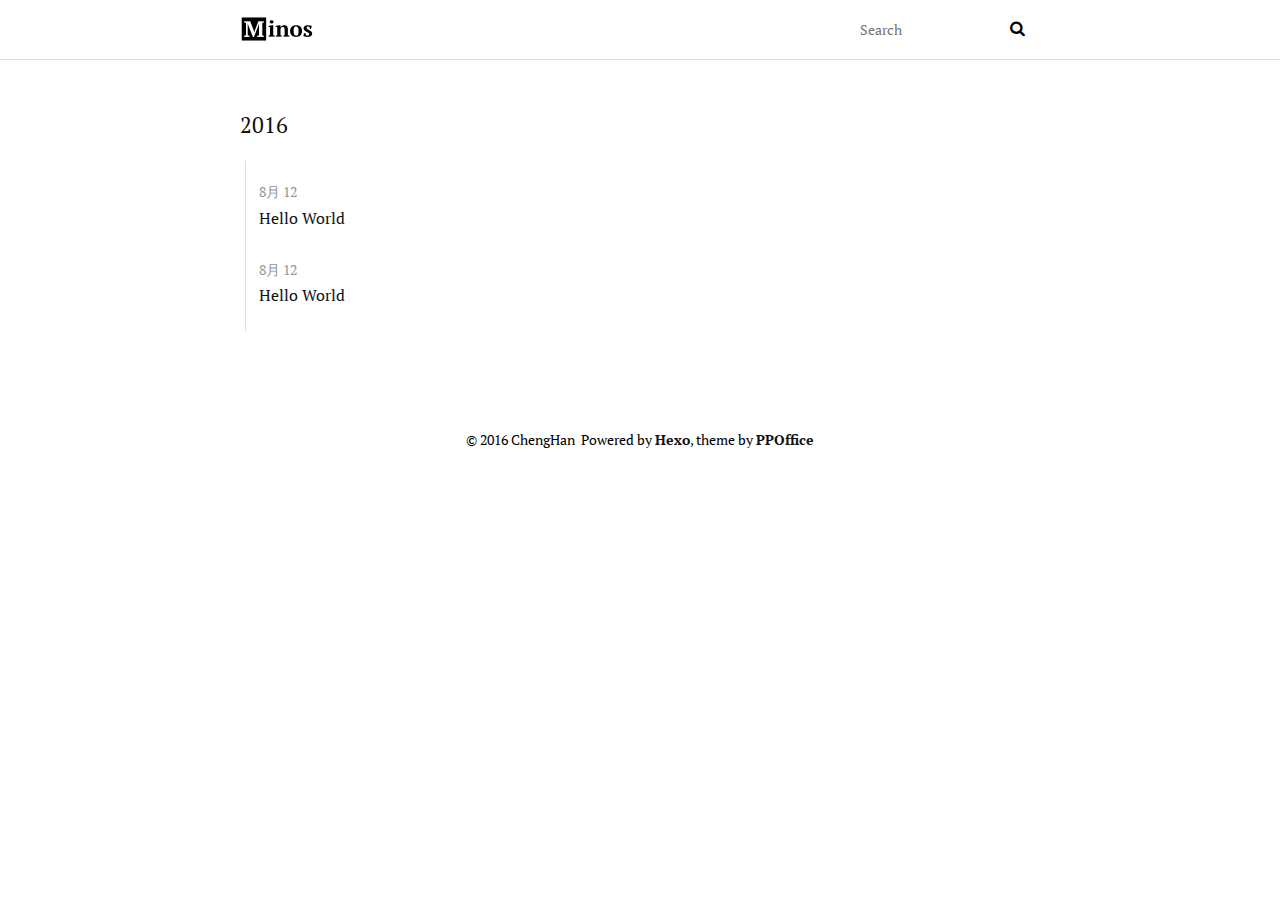
<file: archives/index.html>
<!DOCTYPE html>
<html>
<head>
  <meta charset="utf-8">
  
  <title>Archives - My Weekend</title>
  <meta name="viewport" content="width=device-width, initial-scale=1, maximum-scale=1">
  <meta property="og:type" content="website">
<meta property="og:title" content="My Weekend">
<meta property="og:url" content="https://chenghankuo.github.io/archives/index.html">
<meta property="og:site_name" content="My Weekend">
<meta name="twitter:card" content="summary">
<meta name="twitter:title" content="My Weekend">
  
  
  <link href="/webfonts/ptserif/main.css" rel='stylesheet' type='text/css'>
  <link href="/webfonts/source-code-pro/main.css" rel="stylesheet" type="text/css">
  <link rel="stylesheet" href="/css/style.css">
  

</head>

<body>
  <div id="container">
    <header id="header">
  <div id="header-outer" class="outer">
    <div id="header-inner" class="inner">
      <a id="main-nav-toggle" class="nav-icon" href="javascript:;"></a>
      <a id="logo" class="logo" href="/"></a>
      <nav id="main-nav">
        
      </nav>
      <nav id="sub-nav">
        <div id="search-form-wrap">
          <form action="//google.com/search" method="get" accept-charset="UTF-8" class="search-form"><input type="search" name="q" results="0" class="search-form-input" placeholder="Search"><button type="submit" class="search-form-submit">&#xF002;</button><input type="hidden" name="sitesearch" value="https://chenghankuo.github.io"></form>
        </div>
      </nav>
    </div>
  </div>
</header>
    <section id="main" class="outer">
      <section class="archives-wrap">
        <div class="archive-year-wrap">
          <a href="/archives/2016" class="archive-year">2016</a>
        </div>
        <div class="archives">
    
    <article class="archive-article archive-type-post">
  <div class="archive-article-inner">
    <header class="archive-article-header">
      
        <a href="/2016/08/12/Introduce/" class="archive-article-date">
  <time datetime="2016-08-12T12:46:25.000Z" itemprop="datePublished">8月 12</time>
</a>
      
      
  
    <h1 itemprop="name">
      <a class="archive-article-title" href="/2016/08/12/Introduce/">Hello World</a>
    </h1>
  

    </header>
  </div>
</article>
  
    <article class="archive-article archive-type-post">
  <div class="archive-article-inner">
    <header class="archive-article-header">
      
        <a href="/2016/08/12/hello-world/" class="archive-article-date">
  <time datetime="2016-08-12T07:02:44.000Z" itemprop="datePublished">8月 12</time>
</a>
      
      
  
    <h1 itemprop="name">
      <a class="archive-article-title" href="/2016/08/12/hello-world/">Hello World</a>
    </h1>
  

    </header>
  </div>
</article>
  
    </div></section>
  </section>
    <footer id="footer">
  
  <div class="outer">
    <div id="footer-info" class="inner">
      &copy; 2016 ChengHan&nbsp;
      Powered by <a href="http://hexo.io/" target="_blank">Hexo</a>, theme by <a href="http://github.com/ppoffice">PPOffice</a>
    </div>
  </div>
</footer>
    

<script src="/js/jquery.min.js"></script>



<script src="/js/script.js"></script>
  </div>
</body>
</html>
</file>
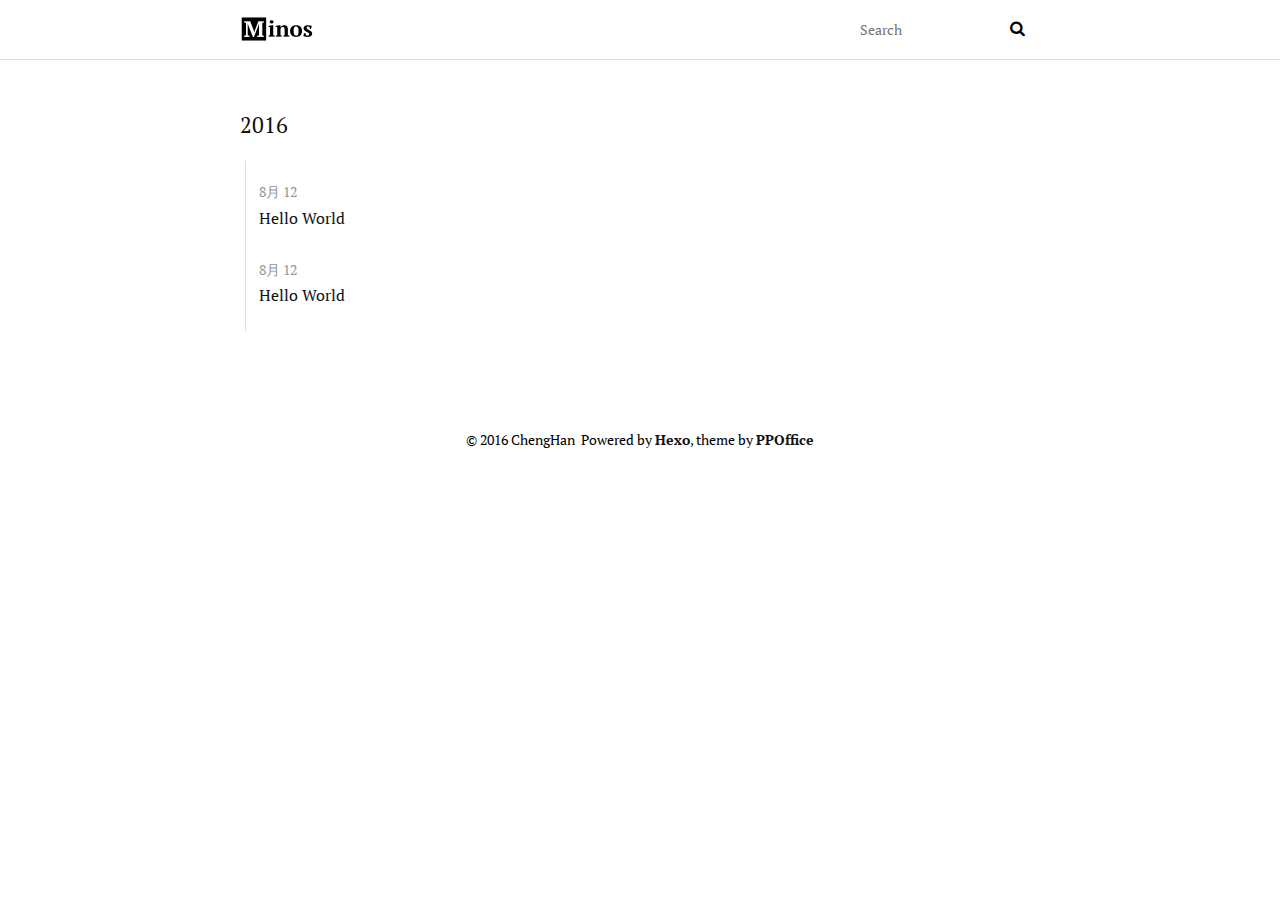
<file: archives/2016/index.html>
<!DOCTYPE html>
<html>
<head>
  <meta charset="utf-8">
  
  <title>Archives: 2016 - My Weekend</title>
  <meta name="viewport" content="width=device-width, initial-scale=1, maximum-scale=1">
  <meta property="og:type" content="website">
<meta property="og:title" content="My Weekend">
<meta property="og:url" content="https://chenghankuo.github.io/archives/2016/index.html">
<meta property="og:site_name" content="My Weekend">
<meta name="twitter:card" content="summary">
<meta name="twitter:title" content="My Weekend">
  
  
  <link href="/webfonts/ptserif/main.css" rel='stylesheet' type='text/css'>
  <link href="/webfonts/source-code-pro/main.css" rel="stylesheet" type="text/css">
  <link rel="stylesheet" href="/css/style.css">
  

</head>

<body>
  <div id="container">
    <header id="header">
  <div id="header-outer" class="outer">
    <div id="header-inner" class="inner">
      <a id="main-nav-toggle" class="nav-icon" href="javascript:;"></a>
      <a id="logo" class="logo" href="/"></a>
      <nav id="main-nav">
        
      </nav>
      <nav id="sub-nav">
        <div id="search-form-wrap">
          <form action="//google.com/search" method="get" accept-charset="UTF-8" class="search-form"><input type="search" name="q" results="0" class="search-form-input" placeholder="Search"><button type="submit" class="search-form-submit">&#xF002;</button><input type="hidden" name="sitesearch" value="https://chenghankuo.github.io"></form>
        </div>
      </nav>
    </div>
  </div>
</header>
    <section id="main" class="outer">
      <section class="archives-wrap">
        <div class="archive-year-wrap">
          <a href="/archives/2016" class="archive-year">2016</a>
        </div>
        <div class="archives">
    
    <article class="archive-article archive-type-post">
  <div class="archive-article-inner">
    <header class="archive-article-header">
      
        <a href="/2016/08/12/Introduce/" class="archive-article-date">
  <time datetime="2016-08-12T12:46:25.000Z" itemprop="datePublished">8月 12</time>
</a>
      
      
  
    <h1 itemprop="name">
      <a class="archive-article-title" href="/2016/08/12/Introduce/">Hello World</a>
    </h1>
  

    </header>
  </div>
</article>
  
    <article class="archive-article archive-type-post">
  <div class="archive-article-inner">
    <header class="archive-article-header">
      
        <a href="/2016/08/12/hello-world/" class="archive-article-date">
  <time datetime="2016-08-12T07:02:44.000Z" itemprop="datePublished">8月 12</time>
</a>
      
      
  
    <h1 itemprop="name">
      <a class="archive-article-title" href="/2016/08/12/hello-world/">Hello World</a>
    </h1>
  

    </header>
  </div>
</article>
  
    </div></section>
  </section>
    <footer id="footer">
  
  <div class="outer">
    <div id="footer-info" class="inner">
      &copy; 2016 ChengHan&nbsp;
      Powered by <a href="http://hexo.io/" target="_blank">Hexo</a>, theme by <a href="http://github.com/ppoffice">PPOffice</a>
    </div>
  </div>
</footer>
    

<script src="/js/jquery.min.js"></script>



<script src="/js/script.js"></script>
  </div>
</body>
</html>
</file>
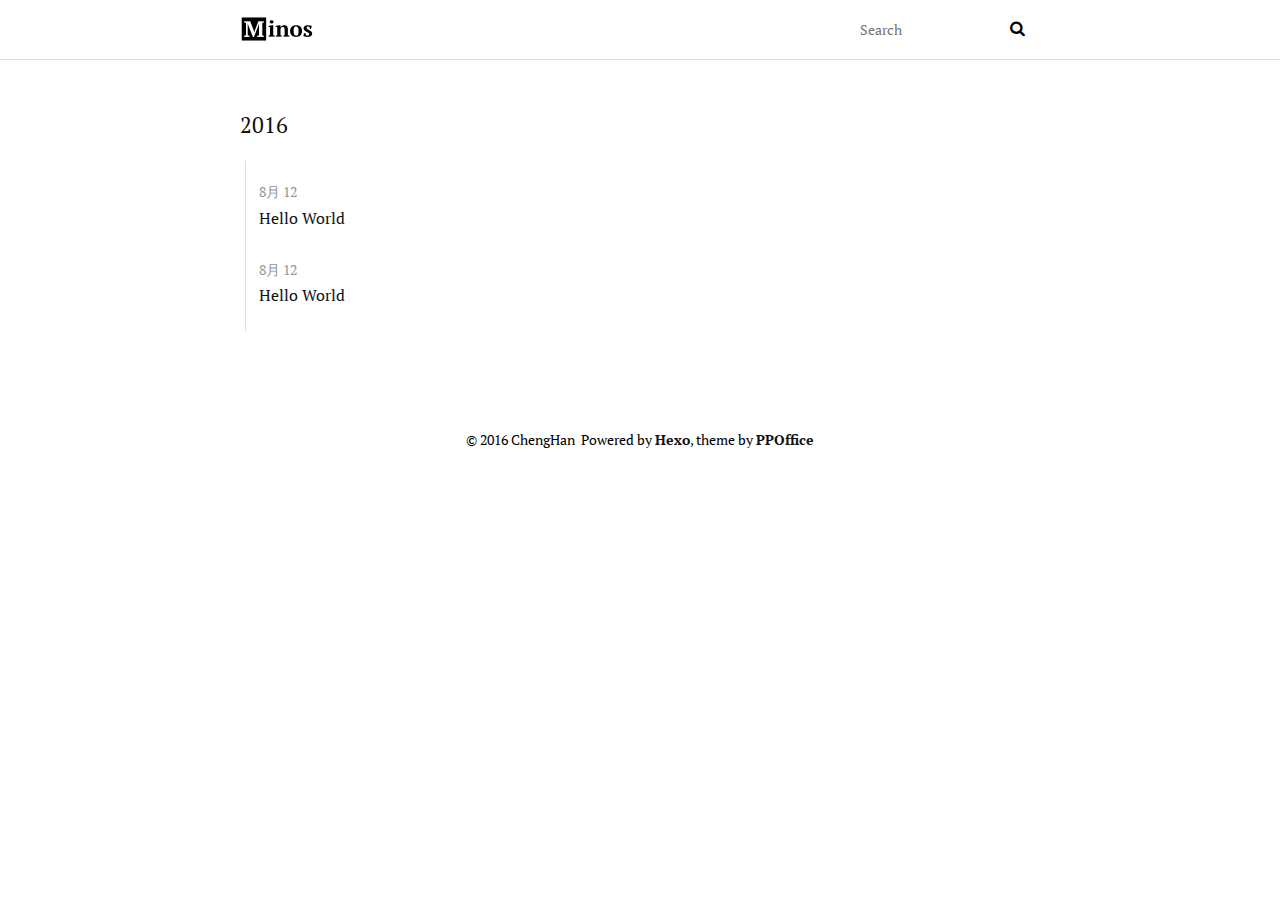
<file: archives/2016/08/index.html>
<!DOCTYPE html>
<html>
<head>
  <meta charset="utf-8">
  
  <title>Archives: 2016/8 - My Weekend</title>
  <meta name="viewport" content="width=device-width, initial-scale=1, maximum-scale=1">
  <meta property="og:type" content="website">
<meta property="og:title" content="My Weekend">
<meta property="og:url" content="https://chenghankuo.github.io/archives/2016/08/index.html">
<meta property="og:site_name" content="My Weekend">
<meta name="twitter:card" content="summary">
<meta name="twitter:title" content="My Weekend">
  
  
  <link href="/webfonts/ptserif/main.css" rel='stylesheet' type='text/css'>
  <link href="/webfonts/source-code-pro/main.css" rel="stylesheet" type="text/css">
  <link rel="stylesheet" href="/css/style.css">
  

</head>

<body>
  <div id="container">
    <header id="header">
  <div id="header-outer" class="outer">
    <div id="header-inner" class="inner">
      <a id="main-nav-toggle" class="nav-icon" href="javascript:;"></a>
      <a id="logo" class="logo" href="/"></a>
      <nav id="main-nav">
        
      </nav>
      <nav id="sub-nav">
        <div id="search-form-wrap">
          <form action="//google.com/search" method="get" accept-charset="UTF-8" class="search-form"><input type="search" name="q" results="0" class="search-form-input" placeholder="Search"><button type="submit" class="search-form-submit">&#xF002;</button><input type="hidden" name="sitesearch" value="https://chenghankuo.github.io"></form>
        </div>
      </nav>
    </div>
  </div>
</header>
    <section id="main" class="outer">
      <section class="archives-wrap">
        <div class="archive-year-wrap">
          <a href="/archives/2016" class="archive-year">2016</a>
        </div>
        <div class="archives">
    
    <article class="archive-article archive-type-post">
  <div class="archive-article-inner">
    <header class="archive-article-header">
      
        <a href="/2016/08/12/Introduce/" class="archive-article-date">
  <time datetime="2016-08-12T12:46:25.000Z" itemprop="datePublished">8月 12</time>
</a>
      
      
  
    <h1 itemprop="name">
      <a class="archive-article-title" href="/2016/08/12/Introduce/">Hello World</a>
    </h1>
  

    </header>
  </div>
</article>
  
    <article class="archive-article archive-type-post">
  <div class="archive-article-inner">
    <header class="archive-article-header">
      
        <a href="/2016/08/12/hello-world/" class="archive-article-date">
  <time datetime="2016-08-12T07:02:44.000Z" itemprop="datePublished">8月 12</time>
</a>
      
      
  
    <h1 itemprop="name">
      <a class="archive-article-title" href="/2016/08/12/hello-world/">Hello World</a>
    </h1>
  

    </header>
  </div>
</article>
  
    </div></section>
  </section>
    <footer id="footer">
  
  <div class="outer">
    <div id="footer-info" class="inner">
      &copy; 2016 ChengHan&nbsp;
      Powered by <a href="http://hexo.io/" target="_blank">Hexo</a>, theme by <a href="http://github.com/ppoffice">PPOffice</a>
    </div>
  </div>
</footer>
    

<script src="/js/jquery.min.js"></script>



<script src="/js/script.js"></script>
  </div>
</body>
</html>
</file>
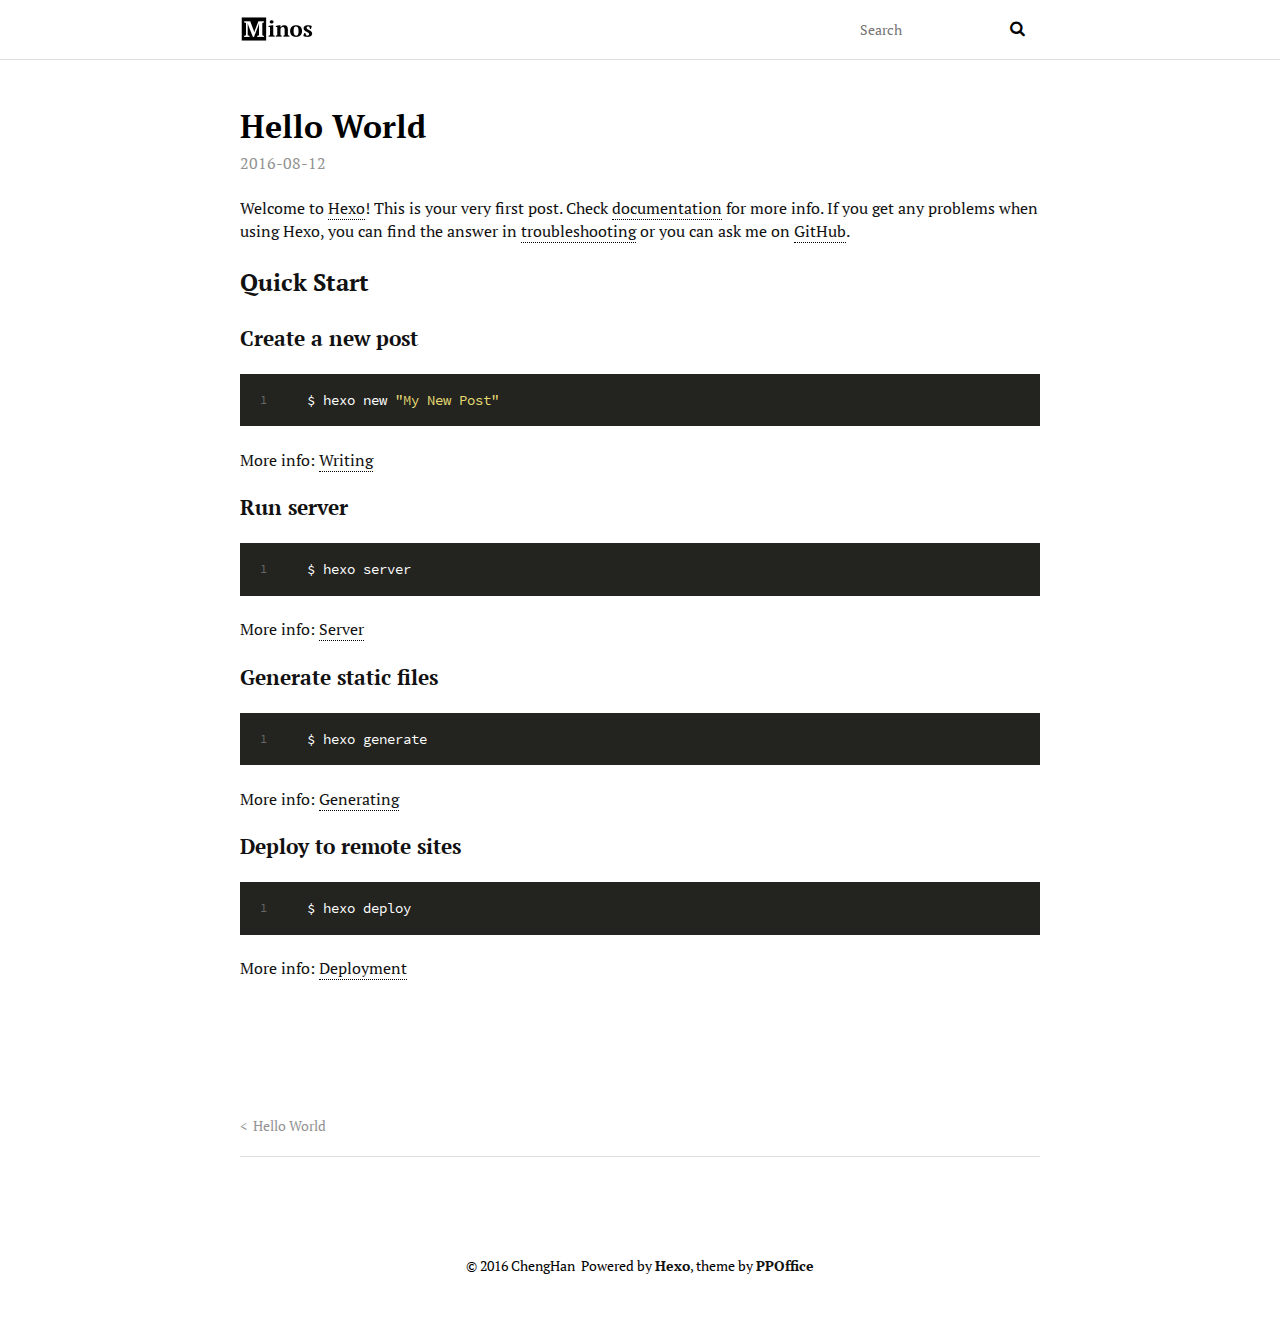
<file: 2016/08/12/hello-world/index.html>
<!DOCTYPE html>
<html>
<head>
  <meta charset="utf-8">
  
  <title>Hello World - My Weekend</title>
  <meta name="viewport" content="width=device-width, initial-scale=1, maximum-scale=1">
  <meta name="description" content="Welcome to Hexo! This is your very first post. Check documentation for more info. If you get any problems when using Hexo, you can find the answer in troubleshooting or you can ask me on GitHub.
Quick">
<meta property="og:type" content="article">
<meta property="og:title" content="Hello World">
<meta property="og:url" content="https://chenghankuo.github.io/2016/08/12/hello-world/index.html">
<meta property="og:site_name" content="My Weekend">
<meta property="og:description" content="Welcome to Hexo! This is your very first post. Check documentation for more info. If you get any problems when using Hexo, you can find the answer in troubleshooting or you can ask me on GitHub.
Quick">
<meta property="og:updated_time" content="2016-08-12T07:02:44.000Z">
<meta name="twitter:card" content="summary">
<meta name="twitter:title" content="Hello World">
<meta name="twitter:description" content="Welcome to Hexo! This is your very first post. Check documentation for more info. If you get any problems when using Hexo, you can find the answer in troubleshooting or you can ask me on GitHub.
Quick">
  
  
  <link href="/webfonts/ptserif/main.css" rel='stylesheet' type='text/css'>
  <link href="/webfonts/source-code-pro/main.css" rel="stylesheet" type="text/css">
  <link rel="stylesheet" href="/css/style.css">
  

</head>

<body>
  <div id="container">
    <header id="header">
  <div id="header-outer" class="outer">
    <div id="header-inner" class="inner">
      <a id="main-nav-toggle" class="nav-icon" href="javascript:;"></a>
      <a id="logo" class="logo" href="/"></a>
      <nav id="main-nav">
        
      </nav>
      <nav id="sub-nav">
        <div id="search-form-wrap">
          <form action="//google.com/search" method="get" accept-charset="UTF-8" class="search-form"><input type="search" name="q" results="0" class="search-form-input" placeholder="Search"><button type="submit" class="search-form-submit">&#xF002;</button><input type="hidden" name="sitesearch" value="https://chenghankuo.github.io"></form>
        </div>
      </nav>
    </div>
  </div>
</header>
    <section id="main" class="outer"><article id="post-hello-world" class="article article-type-post" itemscope itemprop="blogPost">
  <div class="article-inner">
    
    
      <header class="article-header">
        
  
    <h1 class="article-title" itemprop="name">
      Hello World
    </h1>
  

      </header>
    
    <div class="article-meta">
      <a href="/2016/08/12/hello-world/" class="article-date">
  <time datetime="2016-08-12T07:02:44.000Z" itemprop="datePublished">2016-08-12</time>
</a>
      
      
    </div>
    <div class="article-entry" itemprop="articleBody">
      
        <p>Welcome to <a href="https://hexo.io/" target="_blank" rel="external">Hexo</a>! This is your very first post. Check <a href="https://hexo.io/docs/" target="_blank" rel="external">documentation</a> for more info. If you get any problems when using Hexo, you can find the answer in <a href="https://hexo.io/docs/troubleshooting.html" target="_blank" rel="external">troubleshooting</a> or you can ask me on <a href="https://github.com/hexojs/hexo/issues" target="_blank" rel="external">GitHub</a>.</p>
<h2 id="Quick-Start"><a href="#Quick-Start" class="headerlink" title="Quick Start"></a>Quick Start</h2><h3 id="Create-a-new-post"><a href="#Create-a-new-post" class="headerlink" title="Create a new post"></a>Create a new post</h3><figure class="highlight bash"><table><tr><td class="gutter"><pre><div class="line">1</div></pre></td><td class="code"><pre><div class="line">$ hexo new <span class="string">"My New Post"</span></div></pre></td></tr></table></figure>
<p>More info: <a href="https://hexo.io/docs/writing.html" target="_blank" rel="external">Writing</a></p>
<h3 id="Run-server"><a href="#Run-server" class="headerlink" title="Run server"></a>Run server</h3><figure class="highlight bash"><table><tr><td class="gutter"><pre><div class="line">1</div></pre></td><td class="code"><pre><div class="line">$ hexo server</div></pre></td></tr></table></figure>
<p>More info: <a href="https://hexo.io/docs/server.html" target="_blank" rel="external">Server</a></p>
<h3 id="Generate-static-files"><a href="#Generate-static-files" class="headerlink" title="Generate static files"></a>Generate static files</h3><figure class="highlight bash"><table><tr><td class="gutter"><pre><div class="line">1</div></pre></td><td class="code"><pre><div class="line">$ hexo generate</div></pre></td></tr></table></figure>
<p>More info: <a href="https://hexo.io/docs/generating.html" target="_blank" rel="external">Generating</a></p>
<h3 id="Deploy-to-remote-sites"><a href="#Deploy-to-remote-sites" class="headerlink" title="Deploy to remote sites"></a>Deploy to remote sites</h3><figure class="highlight bash"><table><tr><td class="gutter"><pre><div class="line">1</div></pre></td><td class="code"><pre><div class="line">$ hexo deploy</div></pre></td></tr></table></figure>
<p>More info: <a href="https://hexo.io/docs/deployment.html" target="_blank" rel="external">Deployment</a></p>

      
    </div>
    
    
      <footer class="article-footer">
        
      </footer>
    
  </div>
  
    
<nav id="article-nav">
  
    <a href="/2016/08/12/Introduce/" id="article-nav-newer" class="article-nav-link-wrap">
      <div class="article-nav-title"><span>&lt;</span>&nbsp;
        
          Hello World
        
      </div>
    </a>
  
  
</nav>

  
</article>







</section>
    <footer id="footer">
  
  <div class="outer">
    <div id="footer-info" class="inner">
      &copy; 2016 ChengHan&nbsp;
      Powered by <a href="http://hexo.io/" target="_blank">Hexo</a>, theme by <a href="http://github.com/ppoffice">PPOffice</a>
    </div>
  </div>
</footer>
    

<script src="/js/jquery.min.js"></script>



<script src="/js/script.js"></script>
  </div>
</body>
</html>
</file>
<file: webfonts/ptserif/main.css>
/* cyrillic-ext */
@font-face {
  font-family: 'PT Serif';
  font-style: normal;
  font-weight: 400;
  src: local('PT Serif'), local('PTSerif-Regular'), url(fonts/5hX15RUpPERmeybVlLQEWBTbgVql8nDJpwnrE27mub0.woff2) format('woff2');
  unicode-range: U+0460-052F, U+20B4, U+2DE0-2DFF, U+A640-A69F;
}
/* cyrillic */
@font-face {
  font-family: 'PT Serif';
  font-style: normal;
  font-weight: 400;
  src: local('PT Serif'), local('PTSerif-Regular'), url(fonts/fU0HAfLiPHGlZhZpY6M7dBTbgVql8nDJpwnrE27mub0.woff2) format('woff2');
  unicode-range: U+0400-045F, U+0490-0491, U+04B0-04B1, U+2116;
}
/* latin-ext */
@font-face {
  font-family: 'PT Serif';
  font-style: normal;
  font-weight: 400;
  src: local('PT Serif'), local('PTSerif-Regular'), url(fonts/CPRt--GVMETgA6YEaoGitxTbgVql8nDJpwnrE27mub0.woff2) format('woff2');
  unicode-range: U+0100-024F, U+1E00-1EFF, U+20A0-20AB, U+20AD-20CF, U+2C60-2C7F, U+A720-A7FF;
}
/* latin */
@font-face {
  font-family: 'PT Serif';
  font-style: normal;
  font-weight: 400;
  src: local('PT Serif'), local('PTSerif-Regular'), url(fonts/I-OtoJZa3TeyH6D9oli3ifesZW2xOQ-xsNqO47m55DA.woff2) format('woff2');
  unicode-range: U+0000-00FF, U+0131, U+0152-0153, U+02C6, U+02DA, U+02DC, U+2000-206F, U+2074, U+20AC, U+2212, U+2215, U+E0FF, U+EFFD, U+F000;
}
/* cyrillic-ext */
@font-face {
  font-family: 'PT Serif';
  font-style: normal;
  font-weight: 700;
  src: local('PT Serif Bold'), local('PTSerif-Bold'), url(fonts/QABk9IxT-LFTJ_dQzv7xpDTOQ_MqJVwkKsUn0wKzc2I.woff2) format('woff2');
  unicode-range: U+0460-052F, U+20B4, U+2DE0-2DFF, U+A640-A69F;
}
/* cyrillic */
@font-face {
  font-family: 'PT Serif';
  font-style: normal;
  font-weight: 700;
  src: local('PT Serif Bold'), local('PTSerif-Bold'), url(fonts/QABk9IxT-LFTJ_dQzv7xpDUj_cnvWIuuBMVgbX098Mw.woff2) format('woff2');
  unicode-range: U+0400-045F, U+0490-0491, U+04B0-04B1, U+2116;
}
/* latin-ext */
@font-face {
  font-family: 'PT Serif';
  font-style: normal;
  font-weight: 700;
  src: local('PT Serif Bold'), local('PTSerif-Bold'), url(fonts/QABk9IxT-LFTJ_dQzv7xpCYE0-AqJ3nfInTTiDXDjU4.woff2) format('woff2');
  unicode-range: U+0100-024F, U+1E00-1EFF, U+20A0-20AB, U+20AD-20CF, U+2C60-2C7F, U+A720-A7FF;
}
/* latin */
@font-face {
  font-family: 'PT Serif';
  font-style: normal;
  font-weight: 700;
  src: local('PT Serif Bold'), local('PTSerif-Bold'), url(fonts/QABk9IxT-LFTJ_dQzv7xpI4P5ICox8Kq3LLUNMylGO4.woff2) format('woff2');
  unicode-range: U+0000-00FF, U+0131, U+0152-0153, U+02C6, U+02DA, U+02DC, U+2000-206F, U+2074, U+20AC, U+2212, U+2215, U+E0FF, U+EFFD, U+F000;
}
/* cyrillic-ext */
@font-face {
  font-family: 'PT Serif';
  font-style: italic;
  font-weight: 400;
  src: local('PT Serif Italic'), local('PTSerif-Italic'), url(fonts/O_WhD9hODL16N4KLHLX7xSEAvth_LlrfE80CYdSH47w.woff2) format('woff2');
  unicode-range: U+0460-052F, U+20B4, U+2DE0-2DFF, U+A640-A69F;
}
/* cyrillic */
@font-face {
  font-family: 'PT Serif';
  font-style: italic;
  font-weight: 400;
  src: local('PT Serif Italic'), local('PTSerif-Italic'), url(fonts/3Nwg9VzlwLXPq3fNKwVRMCEAvth_LlrfE80CYdSH47w.woff2) format('woff2');
  unicode-range: U+0400-045F, U+0490-0491, U+04B0-04B1, U+2116;
}
/* latin-ext */
@font-face {
  font-family: 'PT Serif';
  font-style: italic;
  font-weight: 400;
  src: local('PT Serif Italic'), local('PTSerif-Italic'), url(fonts/b31S45a_TNgaBApZhTgE6CEAvth_LlrfE80CYdSH47w.woff2) format('woff2');
  unicode-range: U+0100-024F, U+1E00-1EFF, U+20A0-20AB, U+20AD-20CF, U+2C60-2C7F, U+A720-A7FF;
}
/* latin */
@font-face {
  font-family: 'PT Serif';
  font-style: italic;
  font-weight: 400;
  src: local('PT Serif Italic'), local('PTSerif-Italic'), url(fonts/03aPdn7fFF3H6ngCgAlQzPk_vArhqVIZ0nv9q090hN8.woff2) format('woff2');
  unicode-range: U+0000-00FF, U+0131, U+0152-0153, U+02C6, U+02DA, U+02DC, U+2000-206F, U+2074, U+20AC, U+2212, U+2215, U+E0FF, U+EFFD, U+F000;
}
</file>
<file: webfonts/source-code-pro/main.css>
/* latin-ext */
@font-face {
  font-family: 'Source Code Pro';
  font-style: normal;
  font-weight: 400;
  src: local('Source Code Pro'), local('SourceCodePro-Regular'), url(fonts/mrl8jkM18OlOQN8JLgasDy2Q8seG17bfDXYR_jUsrzg.woff2) format('woff2');
  unicode-range: U+0100-024F, U+1E00-1EFF, U+20A0-20AB, U+20AD-20CF, U+2C60-2C7F, U+A720-A7FF;
}
/* latin */
@font-face {
  font-family: 'Source Code Pro';
  font-style: normal;
  font-weight: 400;
  src: local('Source Code Pro'), local('SourceCodePro-Regular'), url(fonts/mrl8jkM18OlOQN8JLgasD9V_2ngZ8dMf8fLgjYEouxg.woff2) format('woff2');
  unicode-range: U+0000-00FF, U+0131, U+0152-0153, U+02C6, U+02DA, U+02DC, U+2000-206F, U+2074, U+20AC, U+2212, U+2215, U+E0FF, U+EFFD, U+F000;
}
</file>
<file: css/style.css>
html,
body,
div,
span,
applet,
object,
iframe,
h1,
h2,
h3,
h4,
h5,
h6,
p,
blockquote,
pre,
a,
abbr,
acronym,
address,
big,
cite,
code,
del,
dfn,
em,
img,
ins,
kbd,
q,
s,
samp,
small,
strike,
strong,
sub,
sup,
tt,
var,
dl,
dt,
dd,
ol,
ul,
li,
fieldset,
form,
label,
legend,
table,
caption,
tbody,
tfoot,
thead,
tr,
th,
td {
  margin: 0;
  padding: 0;
  border: 0;
  outline: 0;
  font-weight: inherit;
  font-style: inherit;
  font-family: inherit;
  font-size: 100%;
  vertical-align: baseline;
}
body {
  line-height: 1;
  color: #000;
  background: #fff;
}
ol,
ul {
  list-style: none;
}
table {
  border-collapse: separate;
  border-spacing: 0;
  vertical-align: middle;
}
caption,
th,
td {
  text-align: left;
  font-weight: normal;
  vertical-align: middle;
}
a img {
  border: none;
}
input,
button {
  margin: 0;
  padding: 0;
  font: 16px 'PT Serif', 'STZhongsong', '华文中宋', 'Microsoft Yahei', serif;
}
input::-moz-focus-inner,
button::-moz-focus-inner {
  border: 0;
  padding: 0;
}
@font-face {
  font-family: FontAwesome;
  font-style: normal;
  font-weight: normal;
  src: url("fonts/fontawesome-webfont.eot?v=#4.0.3");
  src: url("fonts/fontawesome-webfont.eot?#iefix&v=#4.0.3") format("embedded-opentype"), url("fonts/fontawesome-webfont.woff?v=#4.0.3") format("woff"), url("fonts/fontawesome-webfont.ttf?v=#4.0.3") format("truetype"), url("fonts/fontawesome-webfont.svg#fontawesomeregular?v=#4.0.3") format("svg");
}
html,
body,
#container {
  height: 100%;
}
body {
  background: #fff;
  font: 16px 'PT Serif', 'STZhongsong', '华文中宋', 'Microsoft Yahei', serif;
  -webkit-text-size-adjust: 100%;
}
.outer {
  max-width: 800px;
  margin: 0 auto;
}
.outer:before,
.outer:after {
  content: "";
  display: table;
}
.outer:after {
  clear: both;
}
@media screen and (max-width: 839px) {
  .outer {
    padding: 0 20px;
  }
}
.left,
.alignleft {
  float: left;
}
.right,
.alignright {
  float: right;
}
.clear {
  clear: both;
}
#container {
  position: relative;
}
.logo {
  width: 94px;
  height: 57px;
  background-image: url("images/logo.png");
  -webkit-background-size: 74px 28px;
  -moz-background-size: 74px 28px;
  background-size: 74px 28px;
  background-position: left center;
  background-repeat: no-repeat;
}
.logo-text {
  width: auto;
  color: #000;
  font-size: 24px;
  font-weight: 700;
  line-height: 57px;
  margin-right: 25px;
  text-decoration: none;
  background-image: none;
}
.article-meta a,
a.article-title,
.article-entry a,
.article-more-link a,
#comments a,
.archive-year-wrap a,
.archive-category-wrap a,
.archive-tag-wrap a,
.archive-article-title,
#page-nav a,
#footer a,
.article-entry .gist .gist-file .gist-meta a,
.layout-wrap-inner .category-list a,
.tag-cloud a {
  color: #111;
  text-decoration: none;
  border-bottom: 1px dotted transparent;
}
.article-meta a:hover,
a.article-title:hover,
.article-entry a:hover,
.article-more-link a:hover,
#comments a:hover,
.archive-year-wrap a:hover,
.archive-category-wrap a:hover,
.archive-tag-wrap a:hover,
.archive-article-title:hover,
#page-nav a:hover,
#footer a:hover,
.article-entry .gist .gist-file .gist-meta a:hover,
.layout-wrap-inner .category-list a:hover,
.tag-cloud a:hover {
  border-bottom-color: #000;
}
.article-entry a {
  border-bottom: 1px dotted #000;
}
.article-entry h1 {
  font-size: 2em;
}
.article-entry h2 {
  font-size: 1.5em;
}
.article-entry h3 {
  font-size: 1.3em;
}
.article-entry h4 {
  font-size: 1.2em;
}
.article-entry h5 {
  font-size: 1em;
}
.article-entry h6 {
  font-size: 1em;
  color: #939393;
}
.article-entry hr {
  border: 1px dashed #ddd;
}
.article-entry strong {
  font-weight: bold;
}
.article-entry em,
.article-entry cite {
  font-style: italic;
}
.article-entry sup,
.article-entry sub {
  font-size: 0.75em;
  line-height: 0;
  position: relative;
  vertical-align: baseline;
}
.article-entry sup {
  top: -0.5em;
}
.article-entry sub {
  bottom: -0.2em;
}
.article-entry small {
  font-size: 0.85em;
}
.article-entry acronym,
.article-entry abbr {
  border-bottom: 1px dotted;
}
.article-entry ul,
.article-entry ol,
.article-entry dl {
  margin: 0 20px;
  line-height: 1.4em;
}
.article-entry ul ul,
.article-entry ol ul,
.article-entry ul ol,
.article-entry ol ol {
  margin-top: 0;
  margin-bottom: 0;
}
.article-entry ul {
  list-style: disc;
}
.article-entry ol {
  list-style: decimal;
}
.article-entry dt {
  font-weight: bold;
}
#header {
  font-size: 14px;
  position: relative;
  border-bottom: 1px solid #ddd;
}
#header.mobile-on #main-nav,
#header.mobile-on #sub-nav {
  display: block;
}
#header-outer {
  height: 100%;
  position: relative;
}
#header-inner {
  position: relative;
  overflow: hidden;
}
#main-nav {
  float: left;
  margin-left: -15px;
}
.main-nav-link,
#main-nav-toggle,
.search-form-submit {
  float: left;
  color: #000;
  text-decoration: none;
  -webkit-transition: opacity 0.2s;
  -moz-transition: opacity 0.2s;
  -ms-transition: opacity 0.2s;
  transition: opacity 0.2s;
  display: block;
  padding: 20px 15px;
}
.main-nav-link {
  font-weight: 600;
}
@media screen and (max-width: 839px) {
  .main-nav-link {
    float: none;
    text-align: center;
  }
}
#main-nav-toggle {
  display: none;
  font-size: 16px;
  margin-left: -15px;
  font-family: FontAwesome;
}
#main-nav-toggle:before {
  content: "\f0c9";
}
@media screen and (max-width: 839px) {
  #main-nav-toggle {
    display: block;
  }
}
#logo {
  float: left;
}
@media screen and (max-width: 839px) {
  #logo {
    float: none;
    margin: 0 auto;
    display: block;
    background-position: center;
  }
}
#sub-nav {
  float: right;
}
@media screen and (max-width: 839px) {
  #main-nav,
  #sub-nav {
    display: none;
    float: none;
  }
}
#search-form-wrap {
  top: 15px;
  padding: 20px 15px;
}
@media screen and (max-width: 839px) {
  #search-form-wrap {
    text-align: center;
  }
}
.search-form:before,
.search-form:after {
  content: "";
  display: table;
}
.search-form:after {
  clear: both;
}
@media screen and (max-width: 839px) {
  .search-form {
    display: inline-block;
  }
}
.search-form-input {
  width: 150px;
  border: none;
  float: left;
  font-size: 14px;
  background: none;
  color: #111;
  outline: none;
}
.search-form-input::-webkit-search-results-decoration,
.search-form-input::-webkit-search-cancel-button {
  -webkit-appearance: none;
}
.search-form-submit {
  float: left;
  padding: 0;
  font-family: FontAwesome;
  border: none;
  background: none;
  cursor: pointer;
}
.article {
  margin: 50px 0;
  border-bottom: 1px solid #ddd;
}
.article-inner {
  margin-bottom: 15px;
  overflow: hidden;
}
.article-meta:before,
.article-meta:after {
  content: "";
  display: table;
}
.article-meta:after {
  clear: both;
}
.article-meta a {
  color: #939393;
}
.article-date {
  float: left;
}
.article-category {
  float: left;
  margin-left: 8px;
  color: #939393;
}
.article-category:before {
  content: "\2022";
}
.article-category span {
  margin-left: 8px;
}
.article-category-link {
  margin-left: 8px;
}
.article-comment-link-wrap {
  float: left;
  margin-left: 8px;
  color: #939393;
}
.article-comment-link-wrap:before {
  content: "\2022";
}
.article-comment-link {
  margin-left: 8px;
}
.article-header {
  margin-bottom: 10px;
}
.article-title {
  font-size: 2em;
  font-weight: 700;
  line-height: 1em;
}
.article-entry {
  color: #111;
  padding: 0;
}
.article-entry:before,
.article-entry:after {
  content: "";
  display: table;
}
.article-entry:after {
  clear: both;
}
.article-entry p,
.article-entry table {
  line-height: 1.4em;
  margin: 1.4em 0;
}
.article-entry h1,
.article-entry h2,
.article-entry h3,
.article-entry h4,
.article-entry h5,
.article-entry h6 {
  font-weight: 600;
  line-height: 1.4em;
  margin: 1em 0;
}
.article-entry ul,
.article-entry ol,
.article-entry dl {
  margin-top: 1.4em;
  margin-bottom: 1.4em;
}
.article-entry img,
.article-entry video {
  max-width: 100%;
  height: auto;
  display: block;
  margin: auto;
}
.article-entry iframe {
  border: none;
}
.article-entry table {
  width: 100%;
  border-collapse: collapse;
  border-spacing: 0;
}
.article-entry th {
  font-weight: 600;
  border-bottom: 3px solid #ddd;
  padding-bottom: 0.5em;
}
.article-entry td {
  border-bottom: 1px solid #ddd;
  padding: 10px 0;
}
.article-entry blockquote {
  font-family: 'PT Serif', 'STZhongsong', '华文中宋', 'Microsoft Yahei', serif;
  font-size: 1.4em;
  margin: 1.4em 20px;
  text-align: center;
}
.article-entry blockquote footer {
  font-size: 16px;
  margin: 1.4em 0;
  font-family: font-sans;
}
.article-entry blockquote footer cite:before {
  content: "—";
  padding: 0 0.5em;
}
.article-entry .pullquote {
  text-align: left;
  width: 45%;
  margin: 0;
}
.article-entry .pullquote.left {
  margin-left: 0.5em;
  margin-right: 1em;
}
.article-entry .pullquote.right {
  margin-right: 0.5em;
  margin-left: 1em;
}
.article-entry .caption {
  color: #939393;
  display: block;
  font-size: 0.9em;
  margin-top: 0.5em;
  position: relative;
  text-align: center;
}
.article-entry .video-container {
  position: relative;
  padding-top: 56.25%;
  height: 0;
  overflow: hidden;
}
.article-entry .video-container iframe,
.article-entry .video-container object,
.article-entry .video-container embed {
  position: absolute;
  top: 0;
  left: 0;
  width: 100%;
  height: 100%;
  margin-top: 0;
}
.article-more-link a {
  color: #939393;
  border-bottom-color: #939393;
}
.article-footer {
  font-size: 0.85em;
  padding: 1.4em 0;
  line-height: 1.4em;
  margin: 0;
}
.article-footer:before,
.article-footer:after {
  content: "";
  display: table;
}
.article-footer:after {
  clear: both;
}
.article-footer a {
  color: #939393;
  text-decoration: none;
}
.article-footer a:hover {
  color: #111;
}
.article-tag-list-item {
  float: left;
  margin-right: 10px;
}
.article-tag-list-link:before {
  content: "#";
}
#article-nav {
  position: relative;
  margin: 20px 0;
}
#article-nav:before,
#article-nav:after {
  content: "";
  display: table;
}
#article-nav:after {
  clear: both;
}
.article-nav-link-wrap {
  text-decoration: none;
  text-shadow: 0 1px #fff;
  color: #939393;
  -webkit-box-sizing: border-box;
  -moz-box-sizing: border-box;
  box-sizing: border-box;
  text-align: center;
  display: block;
}
.article-nav-link-wrap:hover {
  color: #111;
}
@media screen and (min-width: 840px) {
  .article-nav-link-wrap {
    width: 50%;
    margin-top: 0;
    margin-top: 50px;
  }
}
#article-nav-newer {
  float: left;
  text-align: left;
}
#article-nav-older {
  float: right;
  text-align: right;
}
.article-nav-caption {
  text-transform: uppercase;
  letter-spacing: 2px;
  color: #ddd;
  line-height: 1em;
  font-weight: 600;
}
#article-nav-newer .article-nav-caption {
  margin-right: -2px;
}
.article-nav-title {
  font-size: 0.85em;
  line-height: 1.4em;
  margin-top: 0.5em;
}
.article-gallery {
  background: #000;
  position: relative;
}
.article-gallery-photos {
  position: relative;
  overflow: hidden;
}
.article-gallery-img {
  display: none;
  max-width: 100%;
}
.article-gallery-img:first-child {
  display: block;
}
.article-gallery-img.loaded {
  position: absolute;
  display: block;
}
.article-gallery-img img {
  display: block;
  max-width: 100%;
  margin: 0 auto;
}
.article-toc {
  display: none;
  position: fixed;
  left: 50%;
  top: 110px;
  font-size: 0.9em;
  width: 260px;
  margin-left: 400px;
  padding-left: 20px;
  overflow-y: auto;
  line-height: 1.4em;
  max-height: 40.32em;
}
.article-toc h3 {
  font-weight: bold;
  margin-left: 20px;
}
.article-toc .toc-item {
  list-style: none;
  margin-left: 20px;
}
.article-toc .toc-item a {
  color: #000;
  text-decoration: none;
}
@media screen and (min-width: 1400px) {
  .article-toc {
    display: block;
  }
}
#comments {
  margin: 50px 0;
}
.archives-wrap {
  margin: 50px 0;
}
.archives:before,
.archives:after {
  content: "";
  display: table;
}
.archives:after {
  clear: both;
}
.archive-year-wrap,
.archive-category-wrap,
.archive-tag-wrap {
  font-size: 1.4em;
  margin-bottom: 1em;
}
.archives {
  margin-left: 5px;
  border-left: 1px solid #ddd;
}
.archive-article-inner {
  padding: 10px 10px 10px 12px;
  margin: 15px 0 15px -2px;
  border-left: 3px solid transparent;
}
.archive-article-inner:hover {
  border-left-color: #000;
}
.archive-article-footer {
  margin-top: 1em;
}
.archive-article-date {
  color: #939393;
  text-decoration: none;
  font-size: 0.85em;
  line-height: 1em;
  margin-bottom: 0.5em;
  display: block;
}
#page-nav {
  margin: 50px auto;
  text-align: center;
  overflow: hidden;
}
#page-nav:before,
#page-nav:after {
  content: "";
  display: table;
}
#page-nav:after {
  clear: both;
}
#page-nav a,
#page-nav span {
  width: 36px;
  height: 36px;
  margin: 0 5px;
  line-height: 36px;
  text-align: center;
}
#page-nav a.prev,
#page-nav a.next {
  margin: 0;
  width: auto;
}
#page-nav .prev {
  float: left;
}
#page-nav .next {
  float: right;
}
#page-nav .page-number {
  display: inline-block;
}
@media screen and (max-width: 839px) {
  #page-nav .page-number {
    display: none;
  }
}
#page-nav .current {
  color: #fff;
  border-radius: 18px;
  background-color: #000;
}
#page-nav .space {
  color: #ddd;
}
#footer {
  padding: 50px 0;
  text-align: center;
}
#footer a {
  font-weight: 600;
}
#footer-info {
  line-height: 1.4em;
  font-size: 0.85em;
}
.article-entry pre,
.article-entry .highlight {
  margin: 0;
  font-size: 14px;
  background: #23241f;
  padding: 15px 0;
  overflow: auto;
  color: #fff;
  line-height: 22.4px;
}
.article-entry .highlight .gutter pre,
.article-entry .gist .gist-file .gist-data .line-numbers {
  color: #666;
  font-size: 0.85em;
}
.article-entry pre,
.article-entry code {
  font-family: "Source Code Pro", Consolas, Monaco, Menlo, Consolas, monospace, '华文中宋';
}
.article-entry code {
  background: #f2f2f2;
  padding: 0 0.3em;
}
.article-entry pre {
  padding: 20px;
}
.article-entry pre code {
  background: none;
  text-shadow: none;
  padding: 0;
}
.article-entry pre .highlight {
  padding: 0;
}
.article-entry .highlight pre {
  border: none;
  margin: 0;
  padding: 0 20px;
}
.article-entry .highlight table {
  margin: 0;
  width: auto;
}
.article-entry .highlight td {
  border: none;
  padding: 0;
}
.article-entry .highlight figcaption {
  font-size: 0.85em;
  color: highlight-comment;
  line-height: 1em;
  margin-bottom: 1em;
}
.article-entry .highlight figcaption:before,
.article-entry .highlight figcaption:after {
  content: "";
  display: table;
}
.article-entry .highlight figcaption:after {
  clear: both;
}
.article-entry .highlight figcaption a {
  float: right;
}
.article-entry .highlight .gutter pre {
  text-align: right;
}
.article-entry .highlight .line {
  height: 22.4px;
}
.article-entry .gist {
  margin: 0;
  padding: 15px 0;
}
.article-entry .gist .gist-file {
  border: none;
  font-family: "Source Code Pro", Consolas, Monaco, Menlo, Consolas, monospace, '华文中宋';
  margin: 0;
}
.article-entry .gist .gist-file .gist-data {
  background: none;
  border: none;
}
.article-entry .gist .gist-file .gist-data .line-numbers {
  background: none;
  border: none;
  padding: 0 20px 0 0;
}
.article-entry .gist .gist-file .gist-data .line-data {
  padding: 0 !important;
}
.article-entry .gist .gist-file .highlight {
  margin: 0;
  padding: 0;
  border: none;
}
.article-entry .gist .gist-file .gist-meta {
  background: highlight-background;
  color: highlight-comment;
  font: 0.85em font-sans;
  text-shadow: 0 0;
  padding: 0;
  margin-top: 1em;
}
.article-entry .gist .gist-file .gist-meta a {
  font-weight: normal;
}
.article-entry .gist .gist-file .gist-meta a:hover {
  text-decoration: underline;
}
pre .tag,
pre .css .rules,
pre .css .value,
pre .css .function,
pre .preprocessor,
pre .pragma {
  color: #f8f8f2;
}
pre .strongemphasis,
pre .strong,
pre .emphasis {
  color: #a8a8a2;
}
pre .bullet,
pre .blockquote,
pre .horizontal_rule,
pre .number,
pre .regexp,
pre .alias .keyword,
pre .literal,
pre .hexcolor {
  color: #ae81ff;
}
pre .tag .value,
pre .code,
pre .title,
pre .css .class,
pre .class .title:last-child {
  color: #a6e22e;
}
pre .link_url {
  font-size: 80%;
}
pre .strong,
pre .strongemphasis {
  font-weight: bold;
}
pre .emphasis,
pre .strongemphasis,
pre .class .title:last-child {
  font-style: italic;
}
pre .keyword,
pre .function,
pre .change,
pre .winutils,
pre .flow,
pre .nginx .title,
pre .tex .special,
pre .header,
pre .attribute,
pre .symbol,
pre .symbol .string,
pre .tag .title,
pre .value,
pre .alias .keyword:first-child,
pre .css .tag,
pre .css .unit,
pre .css .important {
  color: #f92672;
}
pre .function .keyword,
pre .class .keyword:first-child,
pre .constant,
pre .css .attribute {
  color: #66d9ef;
}
pre .variable,
pre .params,
pre .class .title {
  color: #f8f8f2;
}
pre .string,
pre .css .id,
pre .subst,
pre .type,
pre .ruby .class .parent,
pre .built_in,
pre .django .template_tag,
pre .django .variable,
pre .smalltalk .class,
pre .django .filter .argument,
pre .smalltalk .localvars,
pre .smalltalk .array,
pre .attr_selector,
pre .pseudo,
pre .addition,
pre .stream,
pre .envvar,
pre .apache .tag,
pre .apache .cbracket,
pre .tex .command,
pre .prompt,
pre .link_label,
pre .link_url {
  color: #e6db74;
}
pre .comment,
pre .javadoc,
pre .annotation,
pre .decorator,
pre .template_comment,
pre .pi,
pre .doctype,
pre .deletion,
pre .shebang,
pre .apache .sqbracket,
pre .tex .formula {
  color: #75715e;
}
pre .coffeescript .javascript,
pre .javascript .xml,
pre .tex .formula,
pre .xml .javascript,
pre .xml .vbscript,
pre .xml .css,
pre .xml .cdata,
pre .xml .php,
pre .php .xml {
  opacity: 0.5;
}
.layout-wrap {
  margin: 50px 0;
}
.layout-title {
  font-size: 1.4em;
  margin-bottom: 1em;
}
.layout-wrap-inner .category-list,
.layout-wrap-inner .category-list-child {
  line-height: 1.8em;
}
.layout-wrap-inner .category-list:before,
.layout-wrap-inner .category-list-child:before,
.layout-wrap-inner .category-list:after,
.layout-wrap-inner .category-list-child:after {
  content: "";
  display: table;
}
.layout-wrap-inner .category-list:after,
.layout-wrap-inner .category-list-child:after {
  clear: both;
}
.layout-wrap-inner .category-list-child {
  margin-left: 24px;
}
.layout-wrap-inner li:before {
  content: '>';
  float: left;
  padding: 0 16px 0 0;
}
.layout-wrap-inner .category-list-count {
  margin-left: 8px;
  color: #939393;
}
.layout-wrap-inner .category-list-count:before {
  content: '(';
}
.layout-wrap-inner .category-list-count:after {
  content: ')';
}
.tag-cloud a {
  margin-right: 8px;
}
.tag-cloud a:before {
  content: '#';
}
.fancybox-skin {
  padding: 0 !important;
  border-radius: 0;
  font-family: 'PT Serif', 'STZhongsong', '华文中宋', 'Microsoft Yahei', serif;
}
.fancybox-skin .fancybox-title .child {
  background: none;
  font-weight: 400;
  font-size: 16px;
  font-family: 'PT Serif', 'STZhongsong', '华文中宋', 'Microsoft Yahei', serif;
  text-shadow: 1px 3px 3px rgba(0,0,0,0.5);
}
</file>
